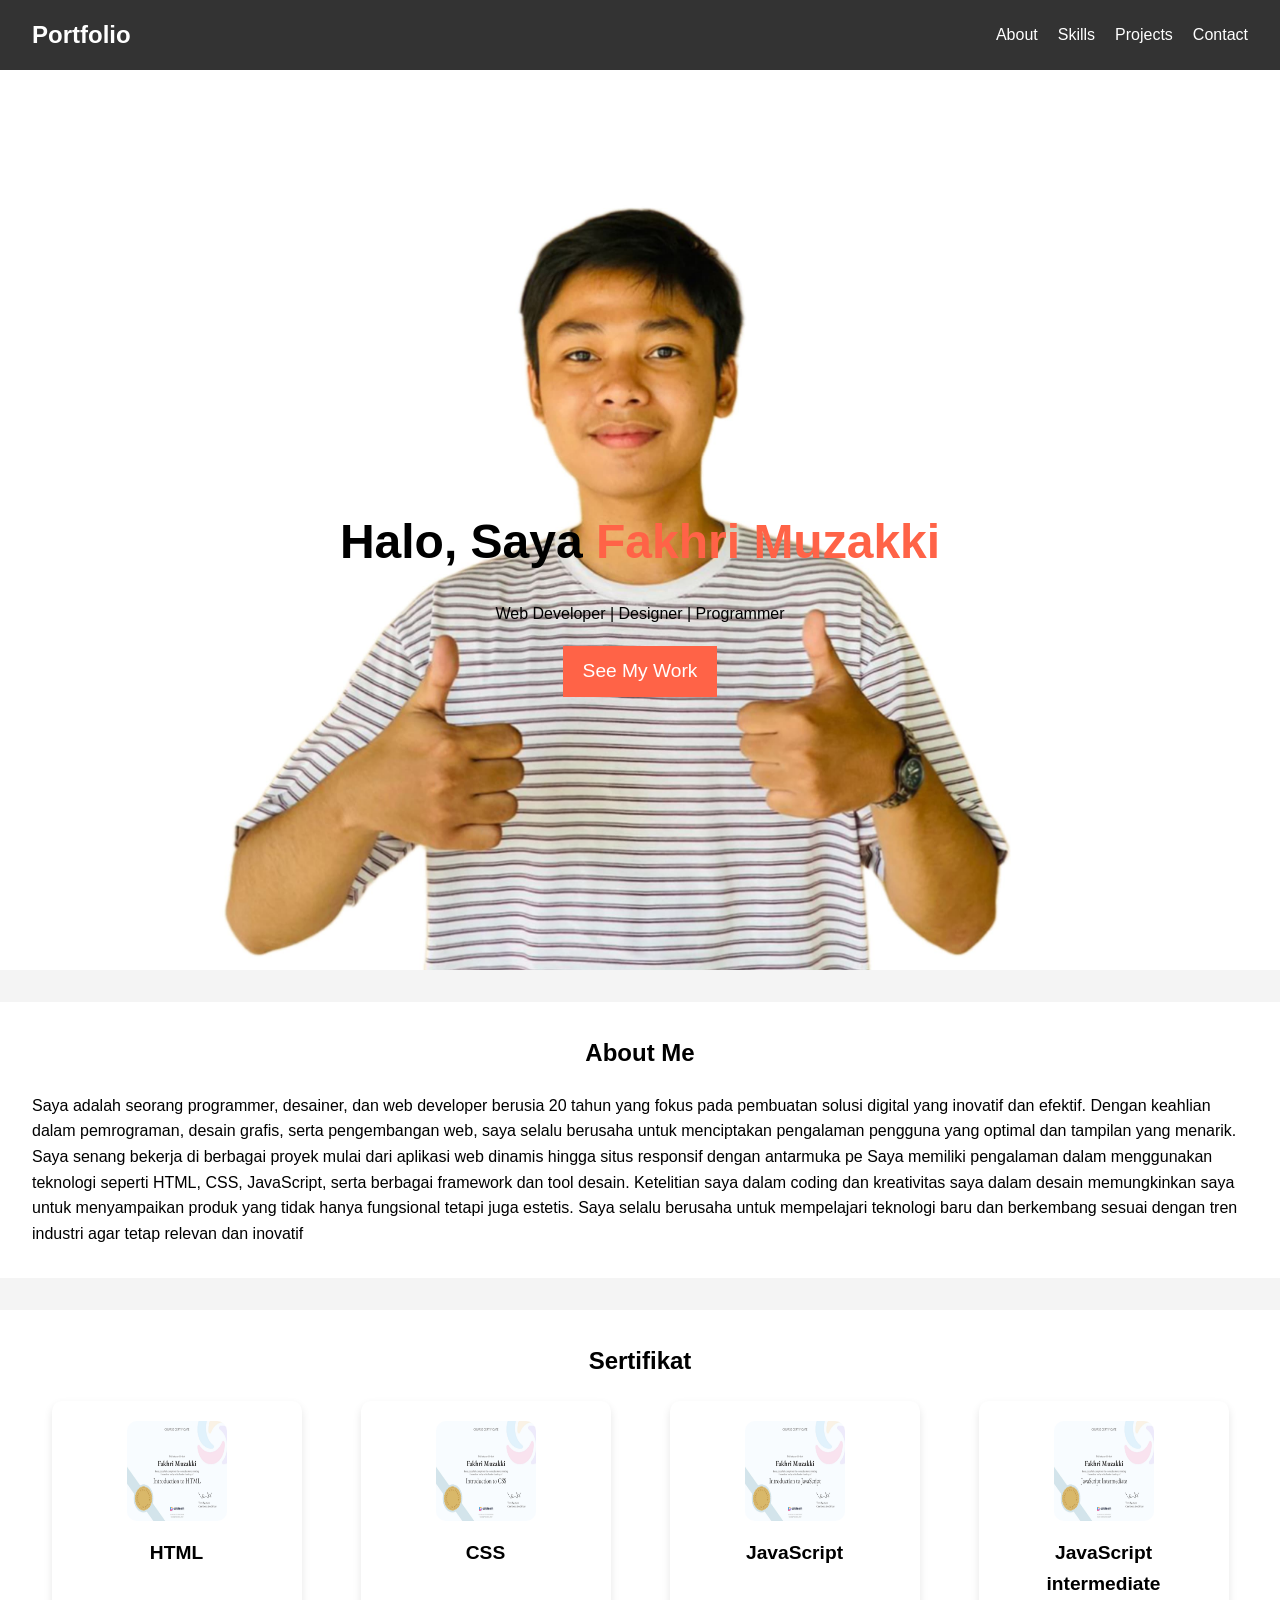
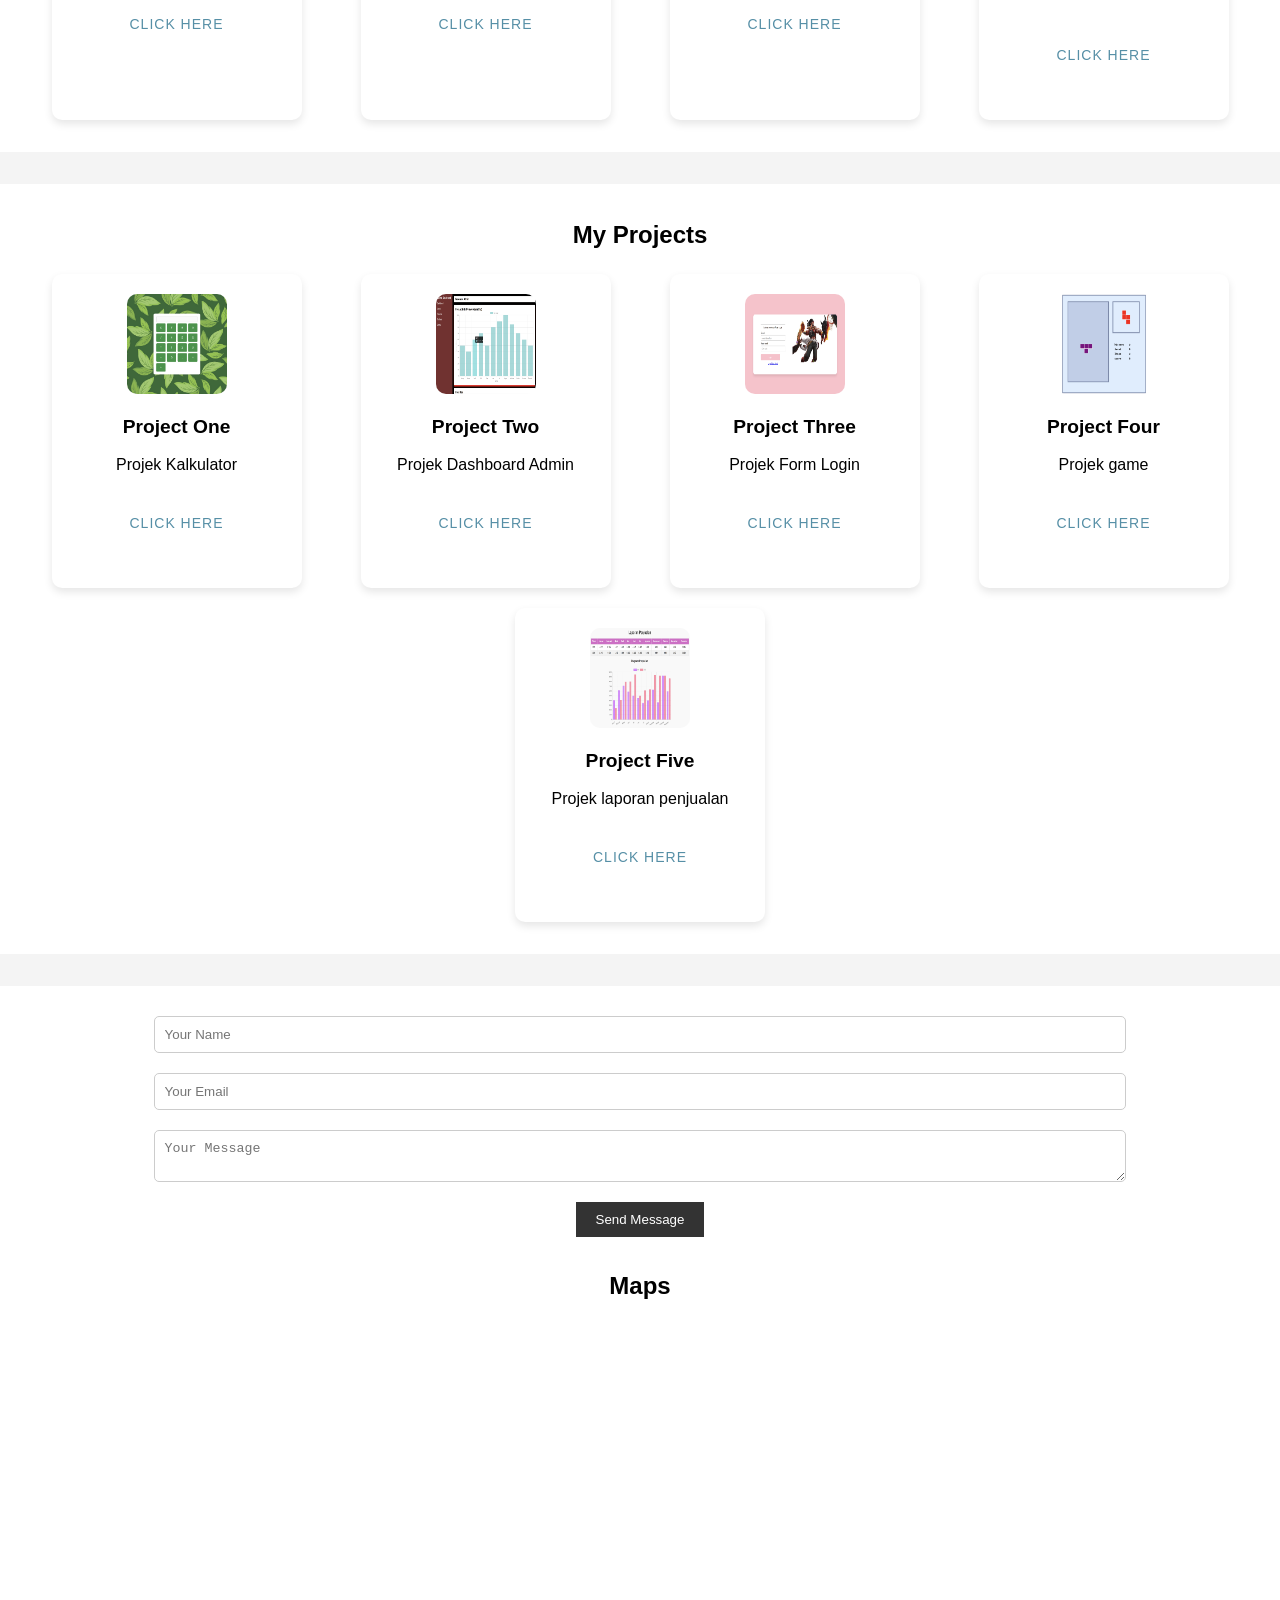
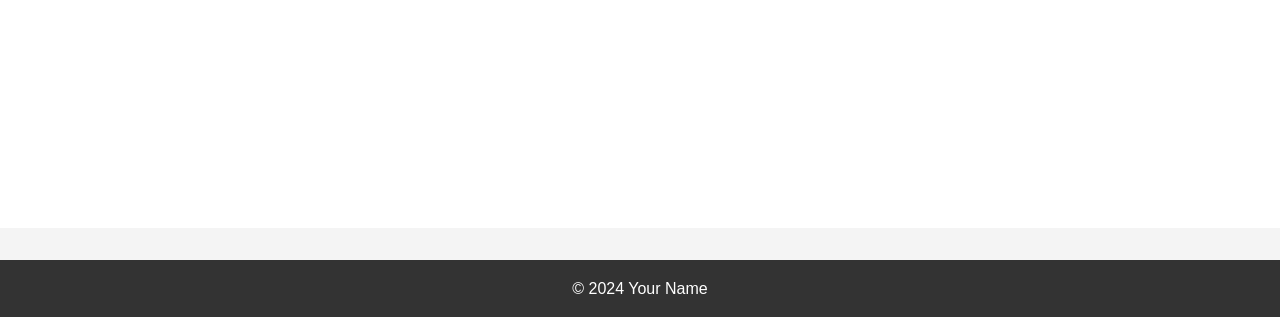
<file: index.html>
<!DOCTYPE html>
<html lang="en">
<head>
  <meta charset="UTF-8">
  <meta name="viewport" content="width=device-width, initial-scale=1.0">
  <meta name="description" content="My Portfolio">
  <title>My Portfolio</title>
  <link rel="stylesheet" href="styles.css">
</head>
<body>
  <header>
    <nav>
      <h1><a href="#">Portfolio</a></h1>
      <ul>
        <li><a href="#about">About</a></li>
        <li><a href="#skills">Skills</a></li>
        <li><a href="#projects">Projects</a></li>
        <li><a href="#contact">Contact</a></li>
      </ul>
    </nav>
  </header>

  <script>
    // Smooth scrolling with easing
    document.querySelectorAll('nav ul li a').forEach((link) => {
      link.addEventListener('click', function (event) {
        event.preventDefault(); // Mencegah perilaku default
  
        const targetId = this.getAttribute('href'); // Ambil target dari href
        const targetElement = document.querySelector(targetId); // Pilih elemen target
  
        if (targetElement) {
          // Scroll dengan animasi
          window.scrollTo({
            top: targetElement.offsetTop,
            behavior: 'smooth' // Gunakan scrolling bawaan browser
          });
        }
      });
    });
  
    // Optional: Highlight active section during scrolling
    const sections = document.querySelectorAll('section');
    const navLinks = document.querySelectorAll('nav ul li a');
  
    window.addEventListener('scroll', () => {
      let current = "";
  
      sections.forEach((section) => {
        const sectionTop = section.offsetTop - 50; // Tambahkan offset
        if (window.pageYOffset >= sectionTop) {
          current = section.getAttribute('id');
        }
      });
  
      navLinks.forEach((link) => {
        link.classList.remove('active');
        if (link.getAttribute('href') === `#${current}`) {
          link.classList.add('active');
        }
      });
    });
  </script>
  
  <section id="hero">
    <div class="hero-content">
      <h2 class="text-hero">Halo, Saya <span>Fakhri Muzakki</span></h2>
      <p>Web Developer | Designer | Programmer</p>
      <a href="#projects" class="btn">See My Work</a>
    </div>
  </section>

  <section id="about">
    <h2>About Me</h2>
    <p>Saya adalah seorang programmer, desainer, dan web developer berusia 20 tahun yang fokus pada pembuatan solusi digital yang inovatif dan efektif. Dengan keahlian dalam pemrograman, desain grafis, serta pengembangan web, saya selalu berusaha untuk menciptakan pengalaman pengguna yang optimal dan tampilan yang menarik. Saya senang bekerja di berbagai proyek mulai dari aplikasi web dinamis hingga situs responsif dengan antarmuka pe

        Saya memiliki pengalaman dalam menggunakan teknologi seperti HTML, CSS, JavaScript, serta berbagai framework dan tool desain. Ketelitian saya dalam coding dan kreativitas saya dalam desain memungkinkan saya untuk menyampaikan produk yang tidak hanya fungsional tetapi juga estetis. Saya selalu berusaha untuk mempelajari teknologi baru dan berkembang sesuai dengan tren industri agar tetap relevan dan inovatif</p>
  </section>

  <section id="skills">
    <h2>Sertifikat</h2>
    <div class="skills-container">
      <div class="skill">
        <img src="html.jpg" alt="sertifikat HTML" class="skill-img"/>
        <h3>HTML</h3>
        <div class="buttons">
          <button class="btn" onclick="window.location.href='https://www.sololearn.com/certificates/CC-BSW15DRK'"><span></span><p data-start="good luck!" data-text="Aw" data-title="Click Here"></p></button>
        </div>
      </div>
      <div class="skill">
        <img src="css.jpg" alt="sertifikat CSS" class="skill-img"/>
        <h3>CSS</h3>
        <div class="buttons">
          <button class="btn" onclick="window.location.href='https://www.sololearn.com/certificates/CC-CYN1WWN8'"><span></span><p data-start="good luck!" data-text="Aw" data-title="Click Here"></p></button>
        </div>
      </div>
      <div class="skill">
        <img src="javascript.jpg" alt="sertifikat CSS" class="skill-img"/>
        <h3>JavaScript</h3>
        <div class="buttons">
          <button class="btn" onclick="window.location.href='https://www.sololearn.com/certificates/CC-PRW7AN5T'"><span></span><p data-start="good luck!" data-text="Aw" data-title="Click Here"></p></button>
        </div>
      </div>
      <div class="skill">
        <img src="jvinter.jpg" alt="sertifikat CSS" class="skill-img"/>
        <h3>JavaScript intermediate</h3>
        <div class="buttons">
          <button class="btn" onclick="window.location.href='https://www.sololearn.com/certificates/CC-OKCSOUAJ'"><span></span><p data-start="good luck!" data-text="Aw" data-title="Click Here"></p></button>
        </div>
      </div>
  </section>

  <section id="projects">
    <h2>My Projects</h2>
    <div class="projects-container">
      <div class="project">
          <img src="kalkulator.png" alt="Project One" class="project-img"/>
          <h3>Project One</h3>
          <p>Projek Kalkulator</p>
          <div class="buttons"><a href="kalkulator/index.html" target="_blank">
            <button class="btn"><span></span><p data-start="good luck!" data-text="Aw" data-title="Click Here"></p></button>
          </a>
          </div>
        </div>        
      <div class="project">
        <img src="damin.png" alt="Project Two" class="project-img"/>
        <h3>Project Two</h3>
        <p>Projek Dashboard Admin</p>
        <div class="buttons">
          <a href="admin/index.html" target="_blank">
            <button class="btn"><span></span><p data-start="good luck!" data-text="Aw" data-title="Click Here"></p></button>
          </a>  
       </div>
      </div>
      <div class="project">
        <img src="login.png" alt="Project Three" class="project-img"/>
        <h3>Project Three</h3>
        <p>Projek Form Login</p>
        <div class="buttons"> <a href="form login/index.html" target="_blank">
          <button class="btn"><span></span><p data-start="good luck!" data-text="Aw" data-title="Click Here"></p></button>
        </a>
        </div>
      </div>
      <div class="project">
        <img src="tetris.png" alt="Project Three" class="project-img"/>
        <h3>Project Four</h3>
        <p>Projek game</p>
        <div class="buttons"> <a href="tetris/index.html" target="_blank">
          <button class="btn"><span></span><p data-start="good luck!" data-text="Aw" data-title="Click Here"></p></button>
        </a>
        </div>
      </div>
      <div class="project">
        <img src="lapjul.png" alt="Project Three" class="project-img"/>
        <h3>Project Five</h3>
        <p>Projek laporan penjualan</p>
        <div class="buttons"> <a href="laporan penjualan/index.html" target="_blank">
          <button class="btn"><span></span><p data-start="good luck!" data-text="Aw" data-title="Click Here"></p></button>
        </a>
        </div>
      </div>
    </div>
  </section>
  

  <section id="contact">
    <h2>Contact Me</h2>
    <form action="#">
      <input type="text" placeholder="Your Name" required>
      <input type="email" placeholder="Your Email" required>
      <textarea placeholder="Your Message" required></textarea>
      <button type="submit" class="btn">Send Message</button>
    </form>
    
    <h2>Maps</h2>
    <div class="map-container">
      <iframe 
        src="https://www.google.com/maps/embed?pb=!1m18!1m12!1m3!1d31721.80455729395!2d106.71958217301494!3d-6.347447200176704!2m3!1f0!2f0!3f0!3m2!1i1024!2i768!4f13.1!3m3!1m2!1s0x2e69e44e863902f7%3A0xdd7e9f6c49cd9f73!2sUniversitas%20Pamulang%20Kampus%202%20Viktor!5e0!3m2!1sid!2sid!4v1673037339572!5m2!1sid!2sid"
        width="600" 
        height="450" 
        style="border:0;" 
        allowfullscreen="" 
        loading="lazy" 
        referrerpolicy="no-referrer-when-downgrade">
      </iframe>
    </div>
  </section>

  <footer>
    <p>&copy; 2024 Your Name</p>
  </footer>
</body>
</html>
</file>
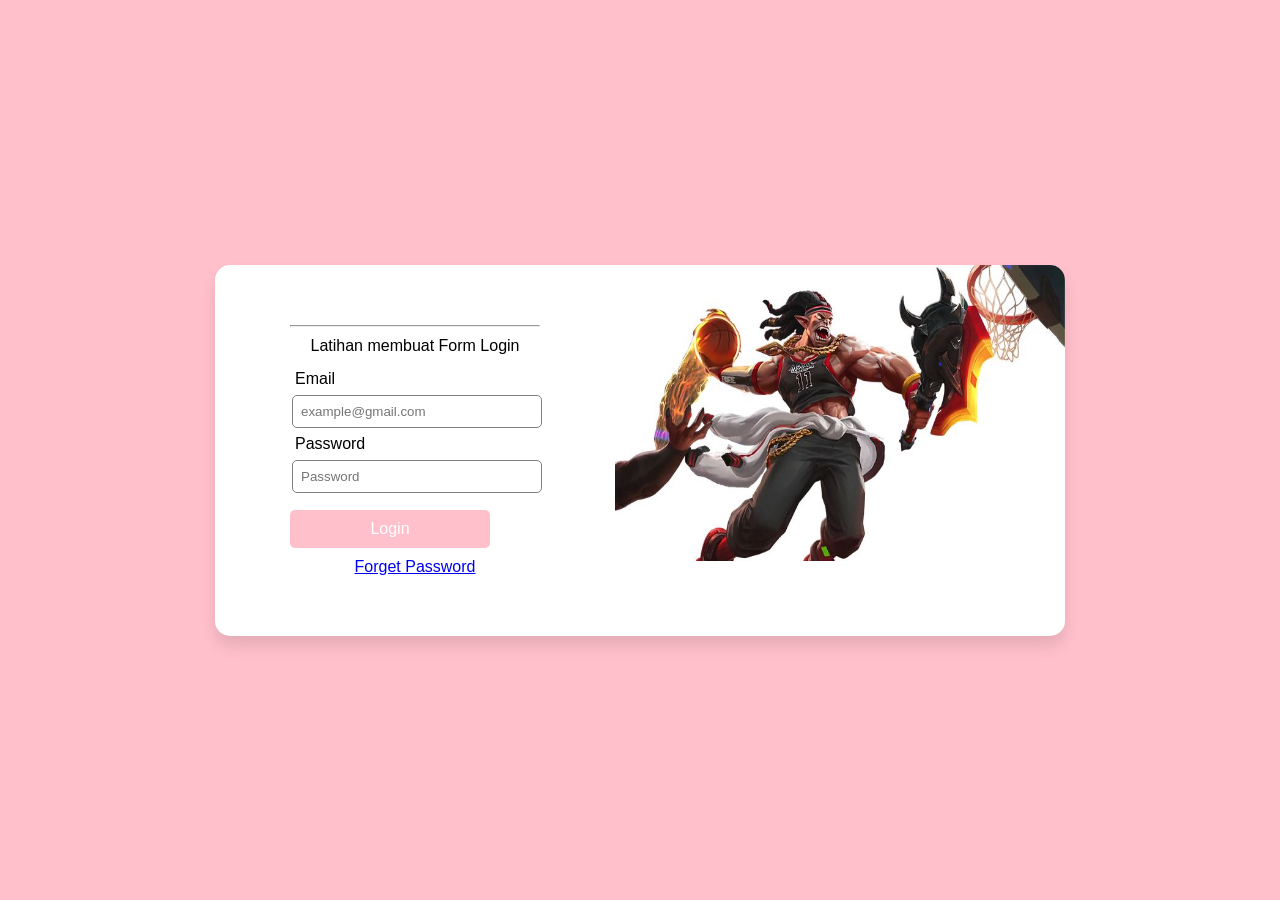
<file: form login/index.html>
<!DOCTYPE html>
<html lang="en">

<head>
    <meta charset="UTF-8">
    <meta name="viewport" content="width=device-width, initial-scale=1.0">
    <title>LOGIN</title>
    <link rel="stylesheet" href="style.css">
</head>

<body>
    <div class="container">
        <div class="login">
            <form action="">
                <h1LOGIN</h1>
                <hr>
                <p>Latihan membuat Form Login</p>
                <label for="">Email</label>
                <input type="text" placeholder="example@gmail.com">
                <label for="">Password</label>
                <input type="Password" placeholder="Password">
                <button>Login</button>
                <p>
                    <a href="#">Forget Password</a>
                </p>
            </form>
        </div>
        <div class="right">
            <img src="Balmond basket.jpg" alt="">
        </div>
    </div>
</body>

</html>
</file>
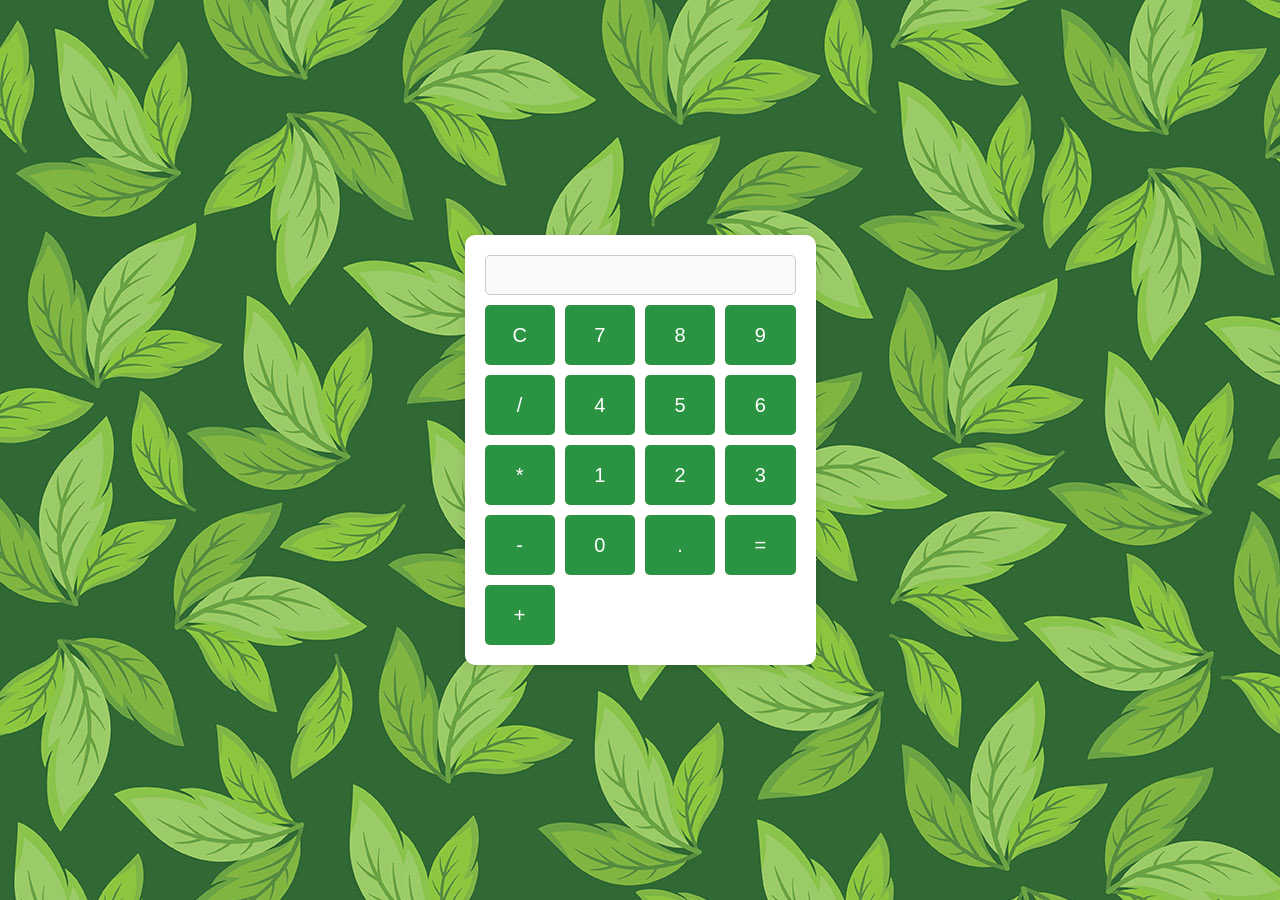
<file: kalkulator/index.html>
<!DOCTYPE html>
<html lang="en">
<head>
    <meta charset="UTF-8">
    <meta name="viewport" content="width=device-width, initial-scale=1.0">
    <title>Kalkulator Sederhana</title>
    <link rel="stylesheet" href="style.css">
</head>
<body>
    <div class="calculator">
        <input type="text" id="display" disabled />
        <div class="buttons">
            <button onclick="clearDisplay()">C</button>
            <button onclick="appendToDisplay('7')">7</button>
            <button onclick="appendToDisplay('8')">8</button>
            <button onclick="appendToDisplay('9')">9</button>
            <button onclick="appendToDisplay('/')">/</button>
            <button onclick="appendToDisplay('4')">4</button>
            <button onclick="appendToDisplay('5')">5</button>
            <button onclick="appendToDisplay('6')">6</button>
            <button onclick="appendToDisplay('*')">*</button>
            <button onclick="appendToDisplay('1')">1</button>
            <button onclick="appendToDisplay('2')">2</button>
            <button onclick="appendToDisplay('3')">3</button>
            <button onclick="appendToDisplay('-')">-</button>
            <button onclick="appendToDisplay('0')">0</button>
            <button onclick="appendToDisplay('.')">.</button>
            <button onclick="calculateResult()">=</button>
            <button onclick="appendToDisplay('+')">+</button>
        </div>
    </div>

    <script src="script.js"></script>
</body>
</html>
</file>
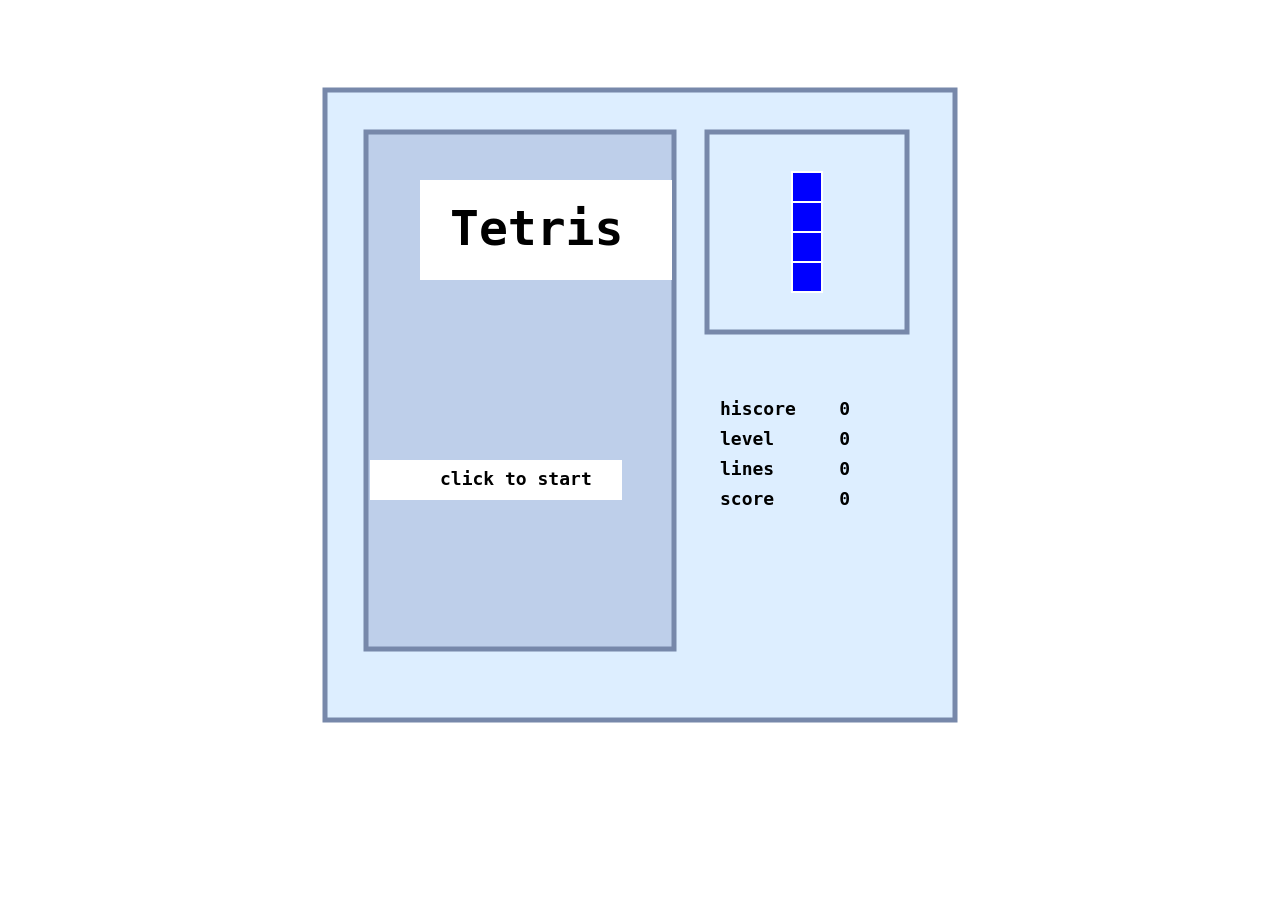
<file: tetris/index.html>
<!DOCTYPE html>
<html lang='en'>
 
<head>
    <meta charset='UTF-8'>
    <style>
        canvas {
            position: absolute;
            top: 45%;
            left: 50%;
            width: 640px;
            height: 640px;
            margin: -320px 0 0 -320px;
        }
    </style>
</head>
 
<body>
    <canvas></canvas>
    <script>
        'use strict';
        var canvas = document.querySelector('canvas');
        canvas.width = 640;
        canvas.height = 640;
 
        var g = canvas.getContext('2d');
 
        var right = { x: 1, y: 0 };
        var down = { x: 0, y: 1 };
        var left = { x: -1, y: 0 };
 
        var EMPTY = -1;
        var BORDER = -2;
 
        var fallingShape;
        var nextShape;
        var dim = 640;
        var nRows = 18;
        var nCols = 12;
        var blockSize = 30;
        var topMargin = 50;
        var leftMargin = 20;
        var scoreX = 400;
        var scoreY = 330;
        var titleX = 130;
        var titleY = 160;
        var clickX = 120;
        var clickY = 400;
        var previewCenterX = 467;
        var previewCenterY = 97;
        var mainFont = 'bold 48px monospace';
        var smallFont = 'bold 18px monospace';
        var colors = ['green', 'red', 'blue', 'purple', 'orange', 'blueviolet', 'magenta'];
        var gridRect = { x: 46, y: 47, w: 308, h: 517 };
        var previewRect = { x: 387, y: 47, w: 200, h: 200 };
        var titleRect = { x: 100, y: 95, w: 252, h: 100 };
        var clickRect = { x: 50, y: 375, w: 252, h: 40 };
        var outerRect = { x: 5, y: 5, w: 630, h: 630 };
        var squareBorder = 'white';
        var titlebgColor = 'white';
        var textColor = 'black';
        var bgColor = '#DDEEFF';
        var gridColor = '#BECFEA';
        var gridBorderColor = '#7788AA';
        var largeStroke = 5;
        var smallStroke = 2;
 
        // position of falling shape
        var fallingShapeRow;
        var fallingShapeCol;
 
        var keyDown = false;
        var fastDown = false;
 
        var grid = [];
        var scoreboard = new Scoreboard();
 
        addEventListener('keydown', function (event) {
            if (!keyDown) {
                keyDown = true;
 
                if (scoreboard.isGameOver())
                    return;
 
                switch (event.key) {
 
                    case 'w':
                    case 'ArrowUp':
                        if (canRotate(fallingShape))
                            rotate(fallingShape);
                        break;
 
                    case 'a':
                    case 'ArrowLeft':
                        if (canMove(fallingShape, left))
                            move(left);
                        break;
 
                    case 'd':
                    case 'ArrowRight':
                        if (canMove(fallingShape, right))
                            move(right);
                        break;
 
                    case 's':
                    case 'ArrowDown':
                        if (!fastDown) {
                            fastDown = true;
                            while (canMove(fallingShape, down)) {
                                move(down);
                                draw();
                            }
                            shapeHasLanded();
                        }
                }
                draw();
            }
        });
 
        addEventListener('click', function () {
            startNewGame();
        });
 
        addEventListener('keyup', function () {
            keyDown = false;
            fastDown = false;
        });
 
        function canRotate(s) {
            if (s === Shapes.Square)
                return false;
 
            var pos = new Array(4);
            for (var i = 0; i < pos.length; i++) {
                pos[i] = s.pos[i].slice();
            }
 
            pos.forEach(function (row) {
                var tmp = row[0];
                row[0] = row[1];
                row[1] = -tmp;
            });
 
            return pos.every(function (p) {
                var newCol = fallingShapeCol + p[0];
                var newRow = fallingShapeRow + p[1];
                return grid[newRow][newCol] === EMPTY;
            });
        }
 
        function rotate(s) {
            if (s === Shapes.Square)
                return;
 
            s.pos.forEach(function (row) {
                var tmp = row[0];
                row[0] = row[1];
                row[1] = -tmp;
            });
        }
 
        function move(dir) {
            fallingShapeRow += dir.y;
            fallingShapeCol += dir.x;
        }
 
        function canMove(s, dir) {
            return s.pos.every(function (p) {
                var newCol = fallingShapeCol + dir.x + p[0];
                var newRow = fallingShapeRow + dir.y + p[1];
                return grid[newRow][newCol] === EMPTY;
            });
        }
 
        function shapeHasLanded() {
            addShape(fallingShape);
            if (fallingShapeRow < 2) {
                scoreboard.setGameOver();
                scoreboard.setTopscore();
            } else {
                scoreboard.addLines(removeLines());
            }
            selectShape();
        }
 
        function removeLines() {
            var count = 0;
            for (var r = 0; r < nRows - 1; r++) {
                for (var c = 1; c < nCols - 1; c++) {
                    if (grid[r][c] === EMPTY)
                        break;
                    if (c === nCols - 2) {
                        count++;
                        removeLine(r);
                    }
                }
            }
            return count;
        }
 
        function removeLine(line) {
            for (var c = 0; c < nCols; c++)
                grid[line][c] = EMPTY;
 
            for (var c = 0; c < nCols; c++) {
                for (var r = line; r > 0; r--)
                    grid[r][c] = grid[r - 1][c];
            }
        }
 
        function addShape(s) {
            s.pos.forEach(function (p) {
                grid[fallingShapeRow + p[1]][fallingShapeCol + p[0]] = s.ordinal;
            });
        }
 
        function Shape(shape, o) {
            this.shape = shape;
            this.pos = this.reset();
            this.ordinal = o;
        }
 
        var Shapes = {
            ZShape: [[0, -1], [0, 0], [-1, 0], [-1, 1]],
            SShape: [[0, -1], [0, 0], [1, 0], [1, 1]],
            IShape: [[0, -1], [0, 0], [0, 1], [0, 2]],
            TShape: [[-1, 0], [0, 0], [1, 0], [0, 1]],
            Square: [[0, 0], [1, 0], [0, 1], [1, 1]],
            LShape: [[-1, -1], [0, -1], [0, 0], [0, 1]],
            JShape: [[1, -1], [0, -1], [0, 0], [0, 1]]
        };
 
        function getRandomShape() {
            var keys = Object.keys(Shapes);
            var ord = Math.floor(Math.random() * keys.length);
            var shape = Shapes[keys[ord]];
            return new Shape(shape, ord);
        }
 
        Shape.prototype.reset = function () {
            this.pos = new Array(4);
            for (var i = 0; i < this.pos.length; i++) {
                this.pos[i] = this.shape[i].slice();
            }
            return this.pos;
        }
 
        function selectShape() {
            fallingShapeRow = 1;
            fallingShapeCol = 5;
            fallingShape = nextShape;
            nextShape = getRandomShape();
            if (fallingShape != null) {
                fallingShape.reset();
            }
        }
 
        function Scoreboard() {
            this.MAXLEVEL = 9;
 
            var level = 0;
            var lines = 0;
            var score = 0;
            var topscore = 0;
            var gameOver = true;
 
            this.reset = function () {
                this.setTopscore();
                level = lines = score = 0;
                gameOver = false;
            }
 
            this.setGameOver = function () {
                gameOver = true;
            }
 
            this.isGameOver = function () {
                return gameOver;
            }
 
            this.setTopscore = function () {
                if (score > topscore) {
                    topscore = score;
                }
            }
 
            this.getTopscore = function () {
                return topscore;
            }
 
            this.getSpeed = function () {
 
                switch (level) {
                    case 0: return 700;
                    case 1: return 600;
                    case 2: return 500;
                    case 3: return 400;
                    case 4: return 350;
                    case 5: return 300;
                    case 6: return 250;
                    case 7: return 200;
                    case 8: return 150;
                    case 9: return 100;
                    default: return 100;
                }
            }
 
            this.addScore = function (sc) {
                score += sc;
            }
 
            this.addLines = function (line) {
 
                switch (line) {
                    case 1:
                        this.addScore(10);
                        break;
                    case 2:
                        this.addScore(20);
                        break;
                    case 3:
                        this.addScore(30);
                        break;
                    case 4:
                        this.addScore(40);
                        break;
                    default:
                        return;
                }
 
                lines += line;
                if (lines > 10) {
                    this.addLevel();
                }
            }
 
            this.addLevel = function () {
                lines %= 10;
                if (level < this.MAXLEVEL) {
                    level++;
                }
            }
 
            this.getLevel = function () {
                return level;
            }
 
            this.getLines = function () {
                return lines;
            }
 
            this.getScore = function () {
                return score;
            }
        }
 
        function draw() {
            g.clearRect(0, 0, canvas.width, canvas.height);
 
            drawUI();
 
            if (scoreboard.isGameOver()) {
                drawStartScreen();
            } else {
                drawFallingShape();
            }
        }
 
        function drawStartScreen() {
            g.font = mainFont;
 
            fillRect(titleRect, titlebgColor);
            fillRect(clickRect, titlebgColor);
 
            g.fillStyle = textColor;
            g.fillText('Tetris', titleX, titleY);
 
            g.font = smallFont;
            g.fillText('click to start', clickX, clickY);
        }
 
        function fillRect(r, color) {
            g.fillStyle = color;
            g.fillRect(r.x, r.y, r.w, r.h);
        }
 
        function drawRect(r, color) {
            g.strokeStyle = color;
            g.strokeRect(r.x, r.y, r.w, r.h);
        }
 
        function drawSquare(colorIndex, r, c) {
            var bs = blockSize;
            g.fillStyle = colors[colorIndex];
            g.fillRect(leftMargin + c * bs, topMargin + r * bs, bs, bs);
 
            g.lineWidth = smallStroke;
            g.strokeStyle = squareBorder;
            g.strokeRect(leftMargin + c * bs, topMargin + r * bs, bs, bs);
        }
 
        function drawUI() {
 
            // background
            fillRect(outerRect, bgColor);
            fillRect(gridRect, gridColor);
 
            // the blocks dropped in the grid
            for (var r = 0; r < nRows; r++) {
                for (var c = 0; c < nCols; c++) {
                    var idx = grid[r][c];
                    if (idx > EMPTY)
                        drawSquare(idx, r, c);
                }
            }
 
            // the borders of grid and preview panel
            g.lineWidth = largeStroke;
            drawRect(gridRect, gridBorderColor);
            drawRect(previewRect, gridBorderColor);
            drawRect(outerRect, gridBorderColor);
 
            // scoreboard
            g.fillStyle = textColor;
            g.font = smallFont;
            g.fillText('hiscore    ' + scoreboard.getTopscore(), scoreX, scoreY);
            g.fillText('level      ' + scoreboard.getLevel(), scoreX, scoreY + 30);
            g.fillText('lines      ' + scoreboard.getLines(), scoreX, scoreY + 60);
            g.fillText('score      ' + scoreboard.getScore(), scoreX, scoreY + 90);
 
            // preview
            var minX = 5, minY = 5, maxX = 0, maxY = 0;
            nextShape.pos.forEach(function (p) {
                minX = Math.min(minX, p[0]);
                minY = Math.min(minY, p[1]);
                maxX = Math.max(maxX, p[0]);
                maxY = Math.max(maxY, p[1]);
            });
            var cx = previewCenterX - ((minX + maxX + 1) / 2.0 * blockSize);
            var cy = previewCenterY - ((minY + maxY + 1) / 2.0 * blockSize);
 
            g.translate(cx, cy);
            nextShape.shape.forEach(function (p) {
                drawSquare(nextShape.ordinal, p[1], p[0]);
            });
            g.translate(-cx, -cy);
        }
 
        function drawFallingShape() {
            var idx = fallingShape.ordinal;
            fallingShape.pos.forEach(function (p) {
                drawSquare(idx, fallingShapeRow + p[1], fallingShapeCol + p[0]);
            });
        }
 
       function animate(lastFrameTime) {
            var requestId = requestAnimationFrame(function () {
                animate(lastFrameTime);
            });
 
            var time = new Date().getTime();
            var delay = scoreboard.getSpeed();
 
            if (lastFrameTime + delay < time) {
 
                if (!scoreboard.isGameOver()) {
 
                    if (canMove(fallingShape, down)) {
                        move(down);
                    } else {
                        shapeHasLanded();
                    }
                    draw();
                    lastFrameTime = time;
 
                } else {
                    cancelAnimationFrame(requestId);
                }
            }
        }
 
        function startNewGame() {
            initGrid();
            selectShape();
            scoreboard.reset();
            animate(-1);
        }
 
        function initGrid() {
            function fill(arr, value) {
                for (var i = 0; i < arr.length; i++) {
                    arr[i] = value;
                }
            }
            for (var r = 0; r < nRows; r++) {
                grid[r] = new Array(nCols);
                fill(grid[r], EMPTY);
                for (var c = 0; c < nCols; c++) {
                    if (c === 0 || c === nCols - 1 || r === nRows - 1)
                        grid[r][c] = BORDER;
                }
            }
        }
 
        function init() {
            initGrid();
            selectShape();
            draw();
        }
 
        init();
    </script>
 
</body>
 
</html>
</file>
<file: styles.css>
/* Reset and Global Styles */
* {
  margin: 0;
  padding: 0;
  box-sizing: border-box;
}

body {
  font-family: 'Arial', sans-serif;
  line-height: 1.6;
  background: #f4f4f4;
}

/* Header Styles */
header {
  background: #333;
  color: #fff;
  padding: 1rem 2rem;
}

header nav {
  display: flex;
  justify-content: space-between;
  align-items: center;
}

header h1 a {
  color: #fff;
  text-decoration: none;
}

header ul {
  list-style: none;
  display: flex;
}

header ul li {
  margin-left: 20px;
}

header ul li a {
  color: #fff;
  text-decoration: none;
}

/* Hero Section */
#hero {
  background: url('fakhri.jpg') no-repeat center center/cover;
  height: 100vh;
  display: flex;
  justify-content: center;
  align-items: center;
  color: black;
  text-align: center;
}

#hero h2 {
  margin-top: 10rem;
}

#hero h2 span {
  color: #ff6347;
}

#hero .btn {
  display: inline-block;
  margin-top: 20px;
  padding: 10px 20px;
  color: #fff;
  background: #ff6347;
  border: none;
  text-decoration: none;
  font-size: 1.2rem;
  transition: background 0.3s;
}

#hero .btn:hover {
  background: #ff4500;
}

/* Section Styles */
#about, #skills, #projects, #contact {
  padding: 2rem;
  background: #fff;
  margin: 2rem 0;
}

h2 {
  text-align: center;
  margin-bottom: 20px;
}

/* Projects and Skills Section */
#skills .skills-container, #projects .projects-container {
  display: flex;
  justify-content: space-around;
  flex-wrap: wrap;
  gap: 20px;
}

.project, .skill {
  background: #fff;
  padding: 20px;
  border-radius: 10px;
  width: 250px;
  text-align: center;
  box-shadow: 0 4px 8px rgba(0, 0, 0, 0.1);
  transition: transform 0.3s;
}

.project:hover, .skill:hover {
  transform: scale(1.05);
}

.project-img {
  width: 100px;
  height: 100px;
  border-radius: 10px;
  margin-bottom: 10px;
}

.project h3, .skill h3 {
  margin-bottom: 10px;
  font-size: 1.2rem;
}

/* Button Styles */
.buttons {
  display: flex;
  justify-content: center;
}

.buttons button {
  width: 150px;
  height: 50px;
  background-color: white;
  margin: 20px;
  color: #568fa6;
  position: relative;
  overflow: hidden;
  font-size: 14px;
  letter-spacing: 1px;
  font-weight: 500;
  text-transform: uppercase;
  transition: all 0.3s ease;
  cursor: pointer;
  border: 0;
  display: flex;
  align-items: center;
  justify-content: center;
  border-radius: 3px;
}

.buttons button:before, .buttons button:after {
  content: "";
  position: absolute;
  width: 0;
  height: 2px;
  background-color: #44d8a4;
  transition: all 0.3s cubic-bezier(0.35, 0.1, 0.25, 1);
}

.buttons button:before {
  right: 0;
  top: 0;
  transition: all 0.5s cubic-bezier(0.35, 0.1, 0.25, 1);
}

.buttons button:after {
  left: 0;
  bottom: 0;
}

.buttons button span {
  width: 100%;
  height: 100%;
  position: absolute;
  left: 0;
  top: 0;
  margin: 0;
  padding: 0;
  z-index: 1;
}

.buttons button span:before, .buttons button span:after {
  content: "";
  position: absolute;
  width: 2px;
  height: 0;
  background-color: #44d8a4;
  transition: all 0.3s cubic-bezier(0.35, 0.1, 0.25, 1);
}

.buttons button span:before {
  right: 0;
  top: 0;
  transition: all 0.5s cubic-bezier(0.35, 0.1, 0.25, 1);
}

.buttons button span:after {
  left: 0;
  bottom: 0;
}

.buttons button p {
  padding: 0;
  margin: 0;
  transition: all 0.4s cubic-bezier(0.35, 0.1, 0.25, 1);
  position: absolute;
  width: 100%;
  height: 100%;
}

.buttons button p:before, .buttons button p:after {
  position: absolute;
  width: 100%;
  transition: all 0.4s cubic-bezier(0.35, 0.1, 0.25, 1);
  z-index: 1;
  left: 0;
}

.buttons button p:before {
  content: attr(data-title);
  top: 50%;
  transform: translateY(-50%);
}

.buttons button p:after {
  content: attr(data-text);
  top: 150%;
  color: #44d8a4;
}

.buttons button:hover:before, .buttons button:hover:after {
  width: 100%;
}

.buttons button:hover span {
  z-index: 1;
}

.buttons button:hover span:before, .buttons button:hover span:after {
  height: 100%;
}

.buttons button:hover p:before {
  top: -50%;
  transform: rotate(5deg);
}

.buttons button:hover p:after {
  top: 50%;
  transform: translateY(-50%);
}

/* Additional Styles */
.text-hero {
  font-size: 3rem;
}

/* Form Styles */
form {
  display: flex;
  flex-direction: column;
  align-items: center;
}

form input, form textarea {
  width: 80%;
  padding: 10px;
  margin-bottom: 20px;
  border: 1px solid #ccc;
  border-radius: 5px;
}

form .btn {
  background: #333;
  color: #fff;
  border: none;
  padding: 10px 20px;
  cursor: pointer;
  transition: background 0.3s;
}

form .btn:hover {
  background: #555;
}

/* Footer */
footer {
  text-align: center;
  padding: 1rem;
  background: #333;
  color: #fff;
}

.skill-img {
  width: 100px;
  height: 100px;
  border-radius: 10px;
  margin-bottom: 10px;
}

nav ul li a.active {
  color: #f39c12;
  font-weight: bold;
  border-bottom: 2px solid #f39c12;
  transition: all 0.3s ease;
}

#contact {
  text-align: center; /* Menjaga teks di tengah */
}

.map-container {
  display: flex;
  justify-content: center;  /* Untuk memusatkan secara horizontal */
  align-items: center;      /* Untuk memusatkan secara vertikal */
  height: 500px;            /* Mengatur tinggi container peta */
  margin-top: 20px;         /* Memberikan jarak antara form dan peta */
}

iframe {
  width: 80%;               /* Mengatur lebar peta */
  max-width: 600px;         /* Maksimal lebar 600px */
  height: 450px;            /* Tinggi iframe */
  border: none;             /* Menghilangkan border */
}
#contact form {
  margin-bottom: 30px; /* Menambahkan spasi bawah pada form */
}

#contact .map-container {
  margin-top: 30px; /* Menambahkan spasi atas pada map */
}

#contact h2 {
  margin-bottom: -40px; /* Menambahkan spasi bawah pada judul */
}
</file>
<file: form login/style.css>
* {
    margin: 0;
    padding: 0;
    box-sizing: border-box;
    font-family: 'Gill Sans', 'Gill Sans MT', Calibri, 'Trebuchet MS', sans-serif;
}

body {
    display: flex;
    justify-content: center;
    align-items: center;
    min-height: 100vh;
    background: #ffc0cb;
}

.container {
    width: 100%;
    display: flex;
    max-width: 850px;
    background: #fff;
    border-radius: 15px;
    box-shadow: 0 10px 15px rgba(0, 0, 0, 0.1);
}

.login {
    width: 400px;
}

form {
    width: 250px;
    margin: 60px auto;
}

h1 {
    margin: 20px;
    text-align: center;
    font-weight: bolder;
    text-transform: uppercase;
}


p {
    text-align: center;
    margin: 10px;
}

.right img {
    width: 450px;
    height: 80%;
    border-top-right-radius: 15px;
    border-bottom-right-radius: 15px;
}

form label {
    display: block;
    font-size: 16px;
    font-weight: 600px;
    padding: 5px;
}

input {
     width: 100%;
     margin: 2px;
     border: none;
     outline: none;
     padding: 8px;
     border-radius: 5px;
     border: 1px solid gray;
}

button {
    border: none;
    outline: none;
    padding: 10px;
    width: 200px;
    color: #fff;
    font-size: 16px;
    cursor: pointer;
    margin-top: 15px;
    border-radius: 5px;
    background: #ffc0cb;
}

button:hover {
    background: rgba(214, 86, 64, 1);
}

@media (max-width: 880px) {
    .container {
        width: 100%;
        max-width: 750px;
        margin-left: 20px;
        margin-right: 20px;
    }

    form {
        width: 300px;
        margin: 20px auto;
    }

    .login {
        width: 400px
        padding 20px;
    }

    button {
        width: 100%;
    }

    .right img {
        width: 80%;
        height: 80%;
    }
}
</file>
<file: kalkulator/style.css>
* {
    margin: 0;
    padding: 0;
    box-sizing: border-box;
}

body {
    display: flex;
    justify-content: center;
    align-items: center;
    height: 100vh;
    background-image: url('daun.jpg');
    font-family: Arial, sans-serif;
}

.calculator {
    background-color: rgb(255, 255, 255);
    border-radius: 10px;
    box-shadow: 0 2px 10px rgba(0, 0, 0, 0.1);
    padding: 20px;
}

input[type="text"] {
    width: 100%;
    height: 40px;
    margin-bottom: 10px;
    text-align: right;
    font-size: 24px;
    border: 1px solid #ccc;
    border-radius: 5px;
    padding: 5px;
}

.buttons {
    display: grid;
    grid-template-columns: repeat(4, 1fr);
    gap: 10px;
}

button {
    height: 60px;
    font-size: 20px;
    background-color: #2b9442;
    color: white;
    border: none;
    border-radius: 5px;
    cursor: pointer;
    transition: background-color 0.3s;
}

button:hover {
    background-color: #f779d5;
}
</file>
